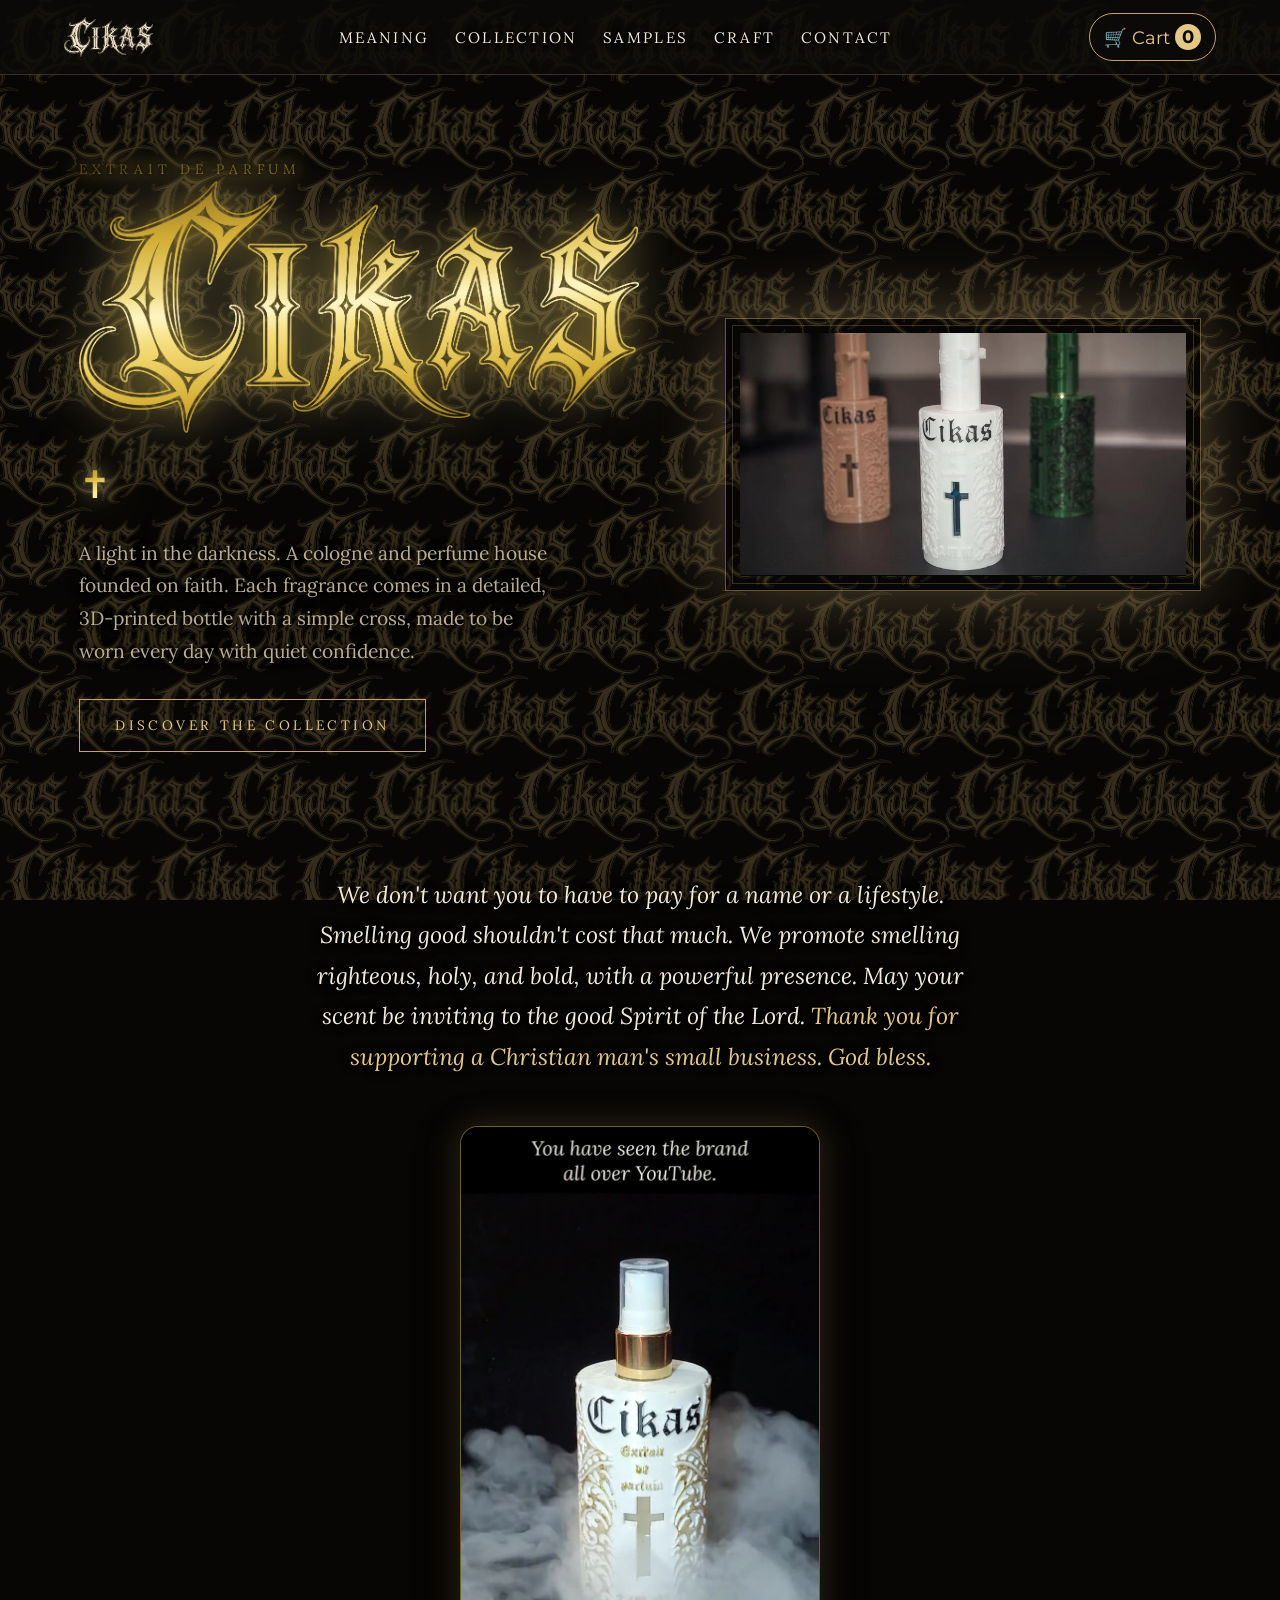
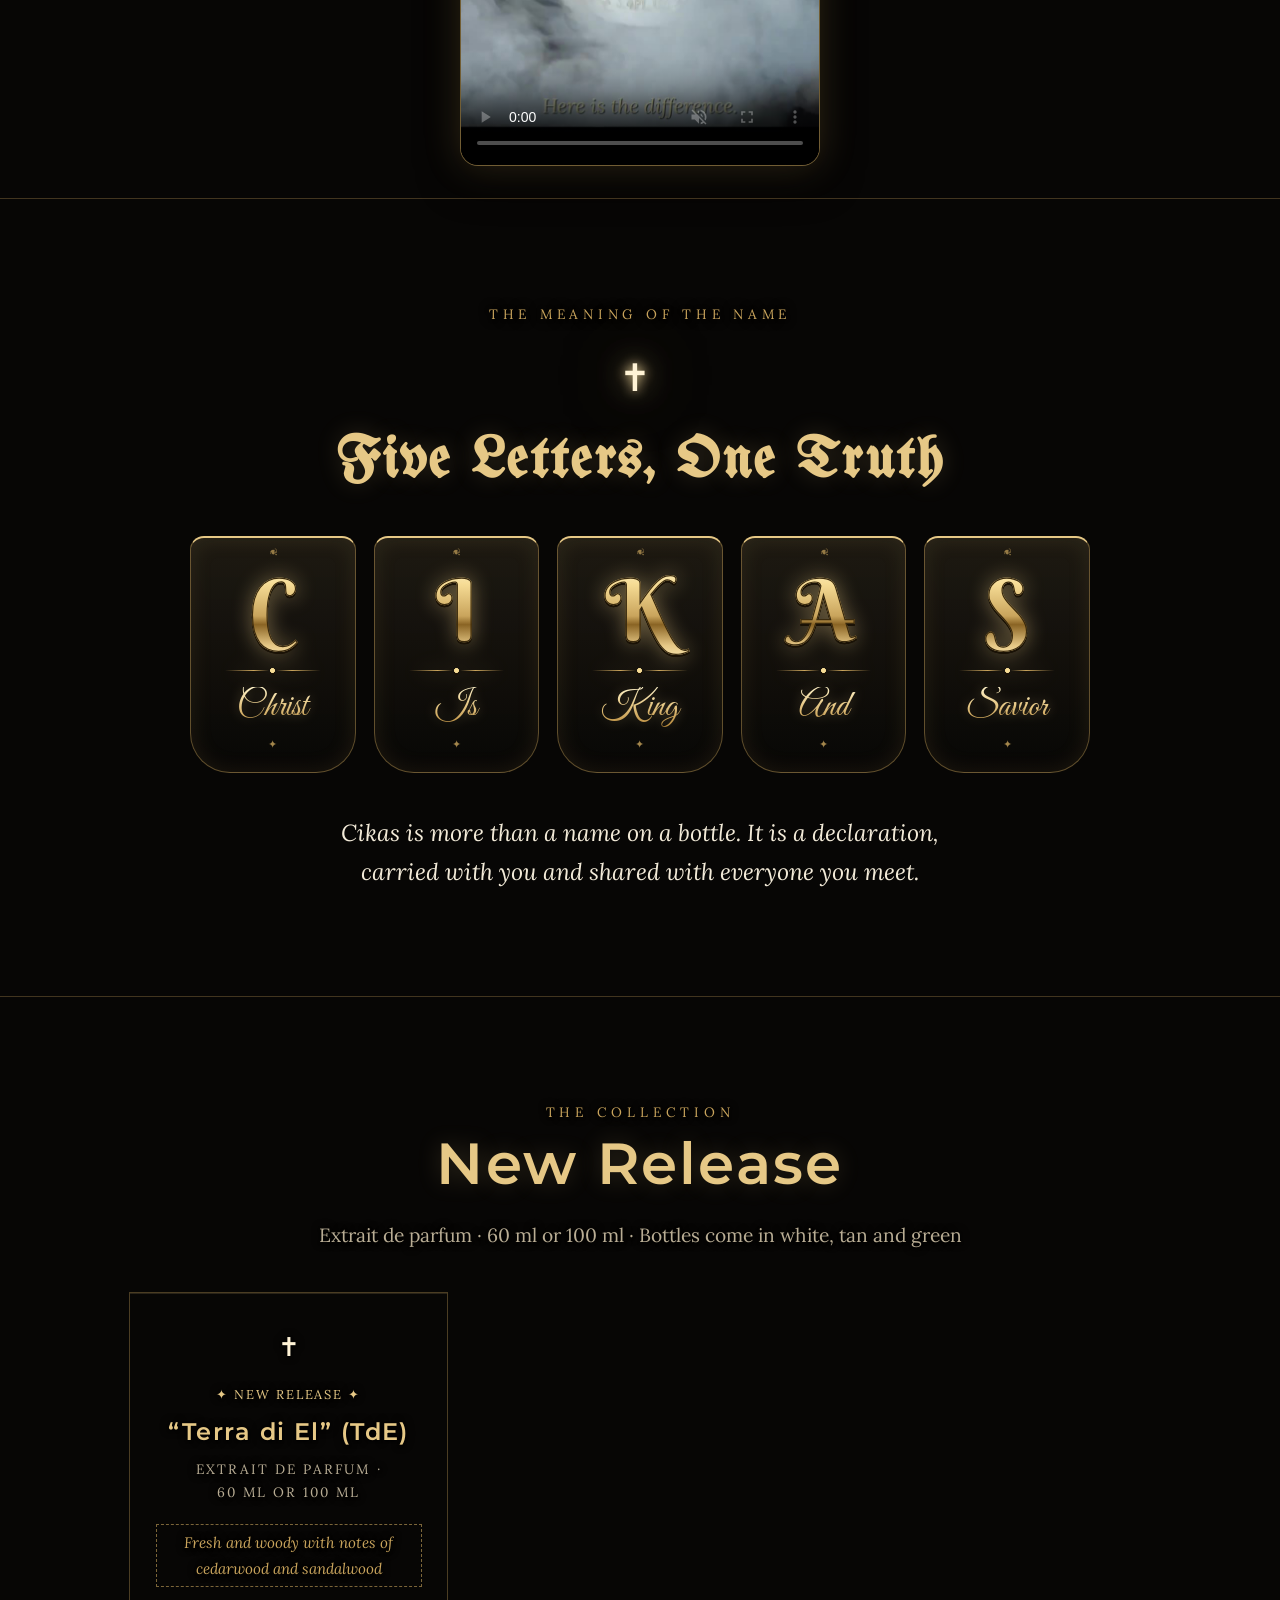
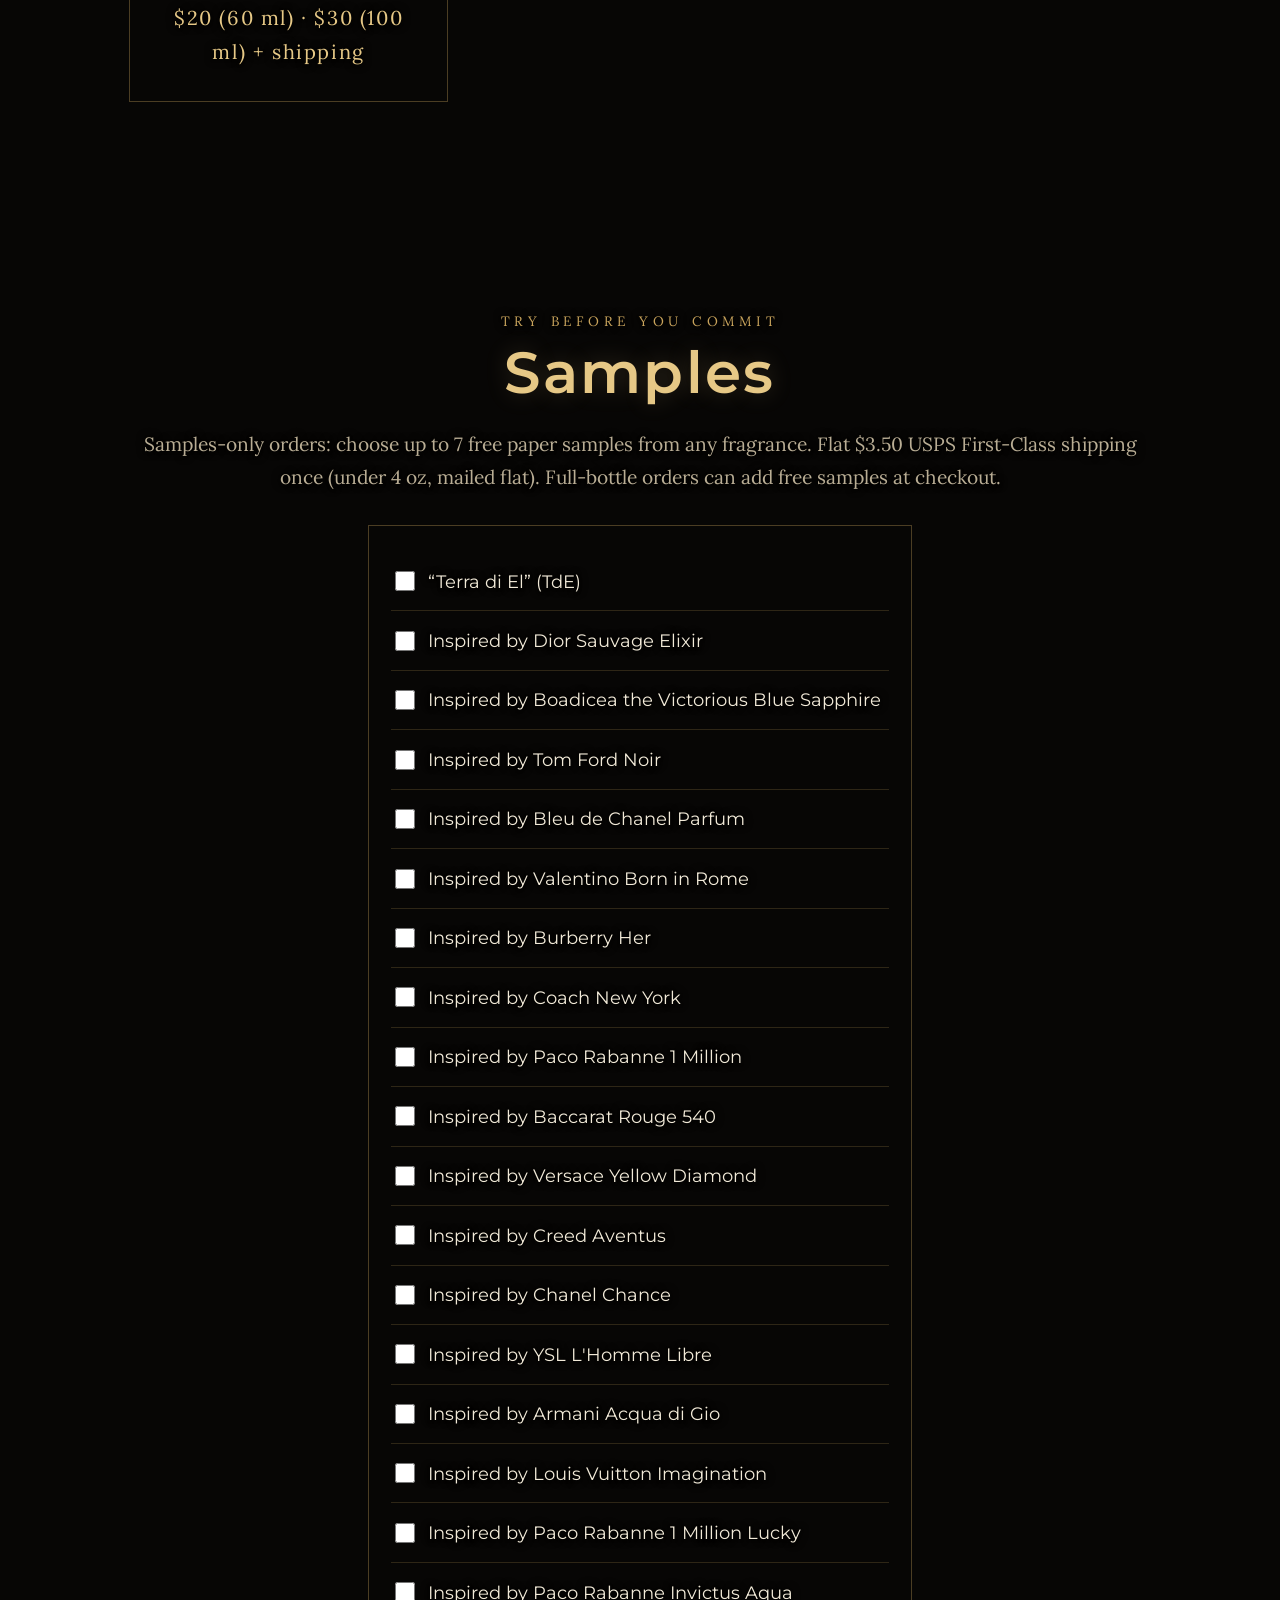
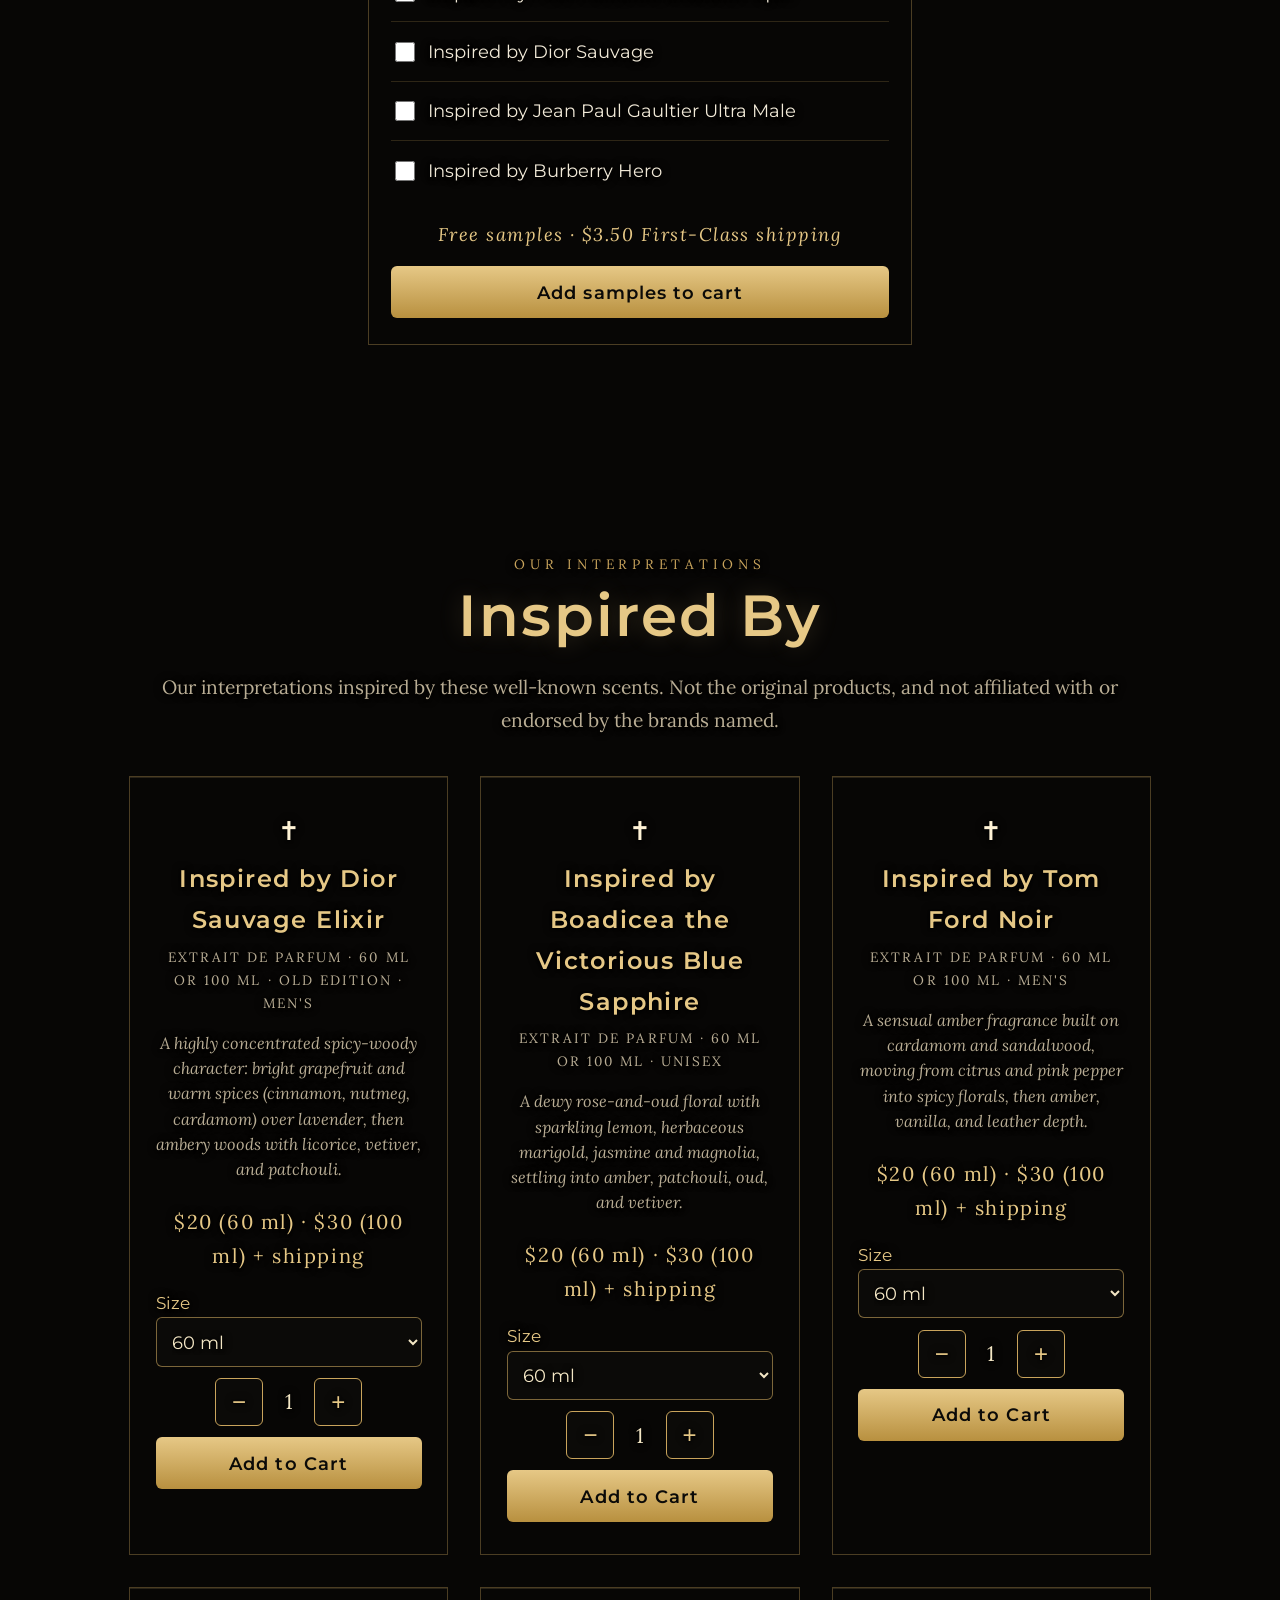
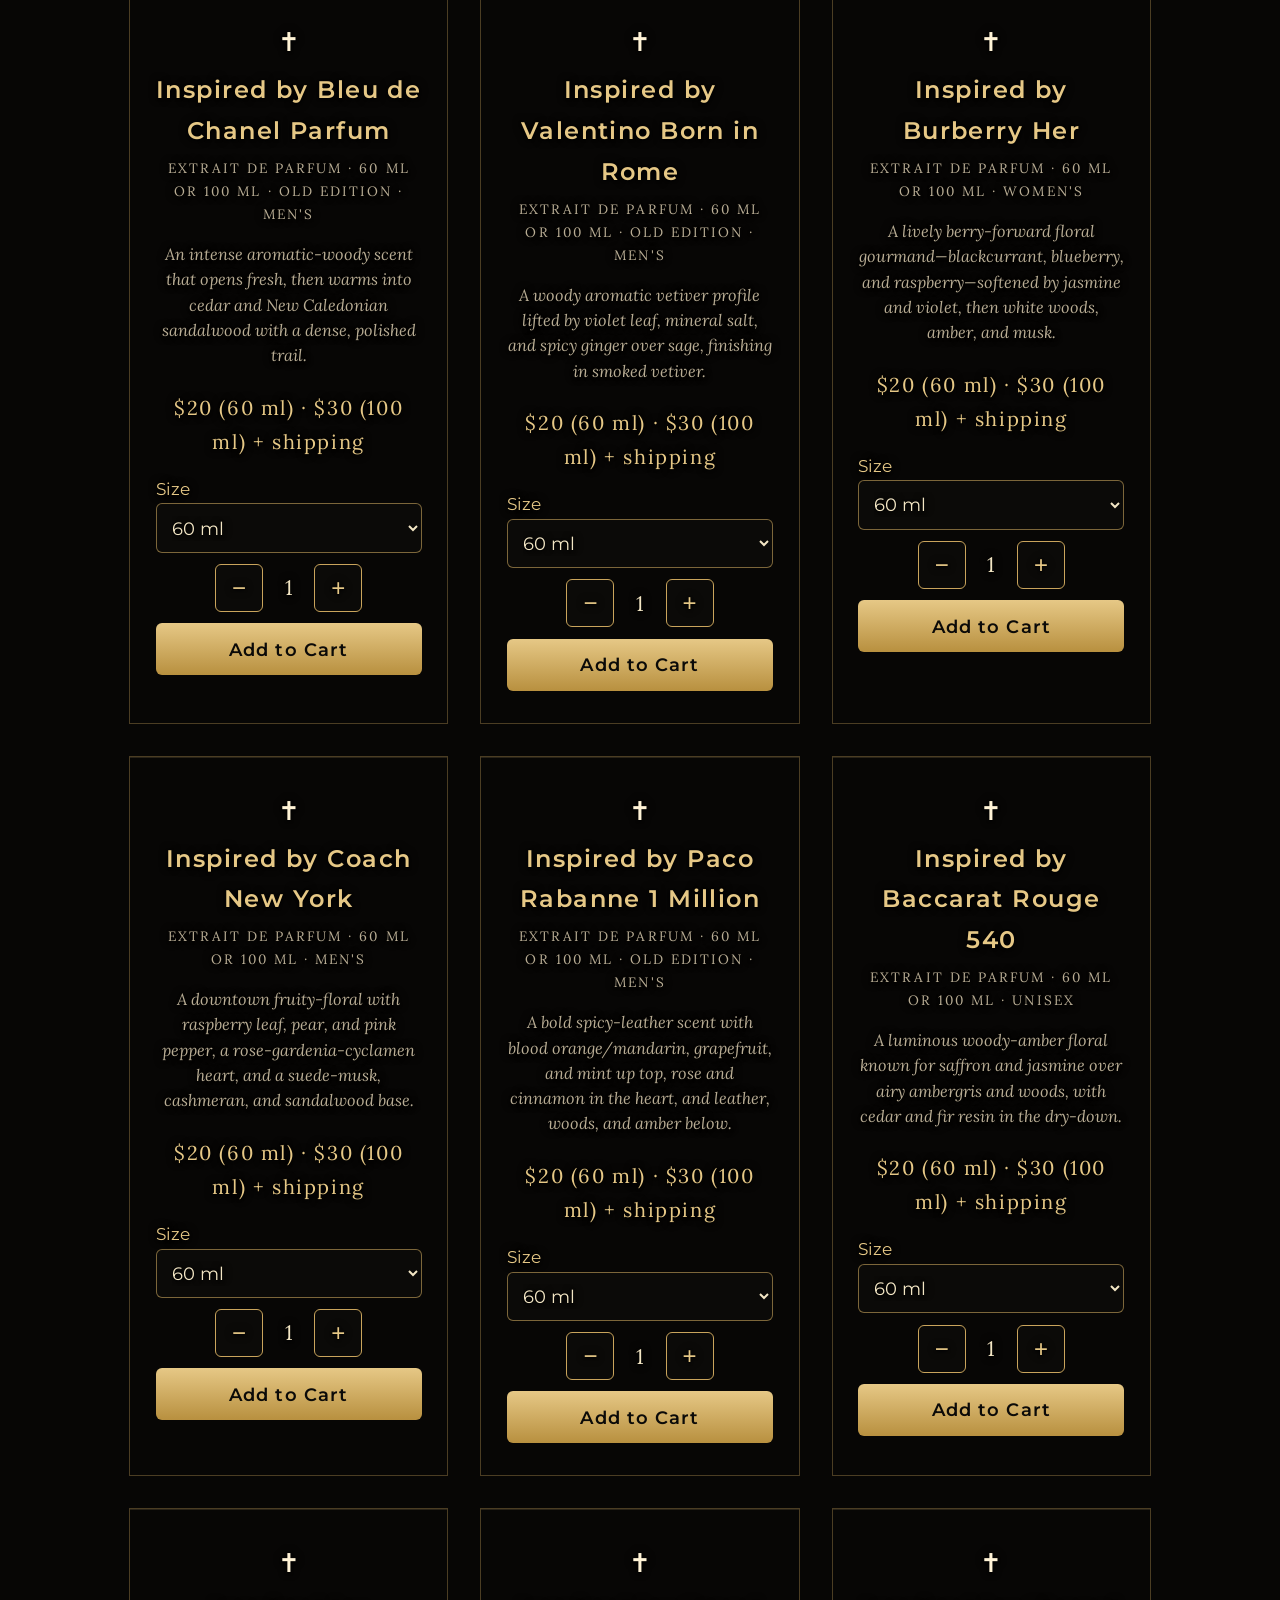
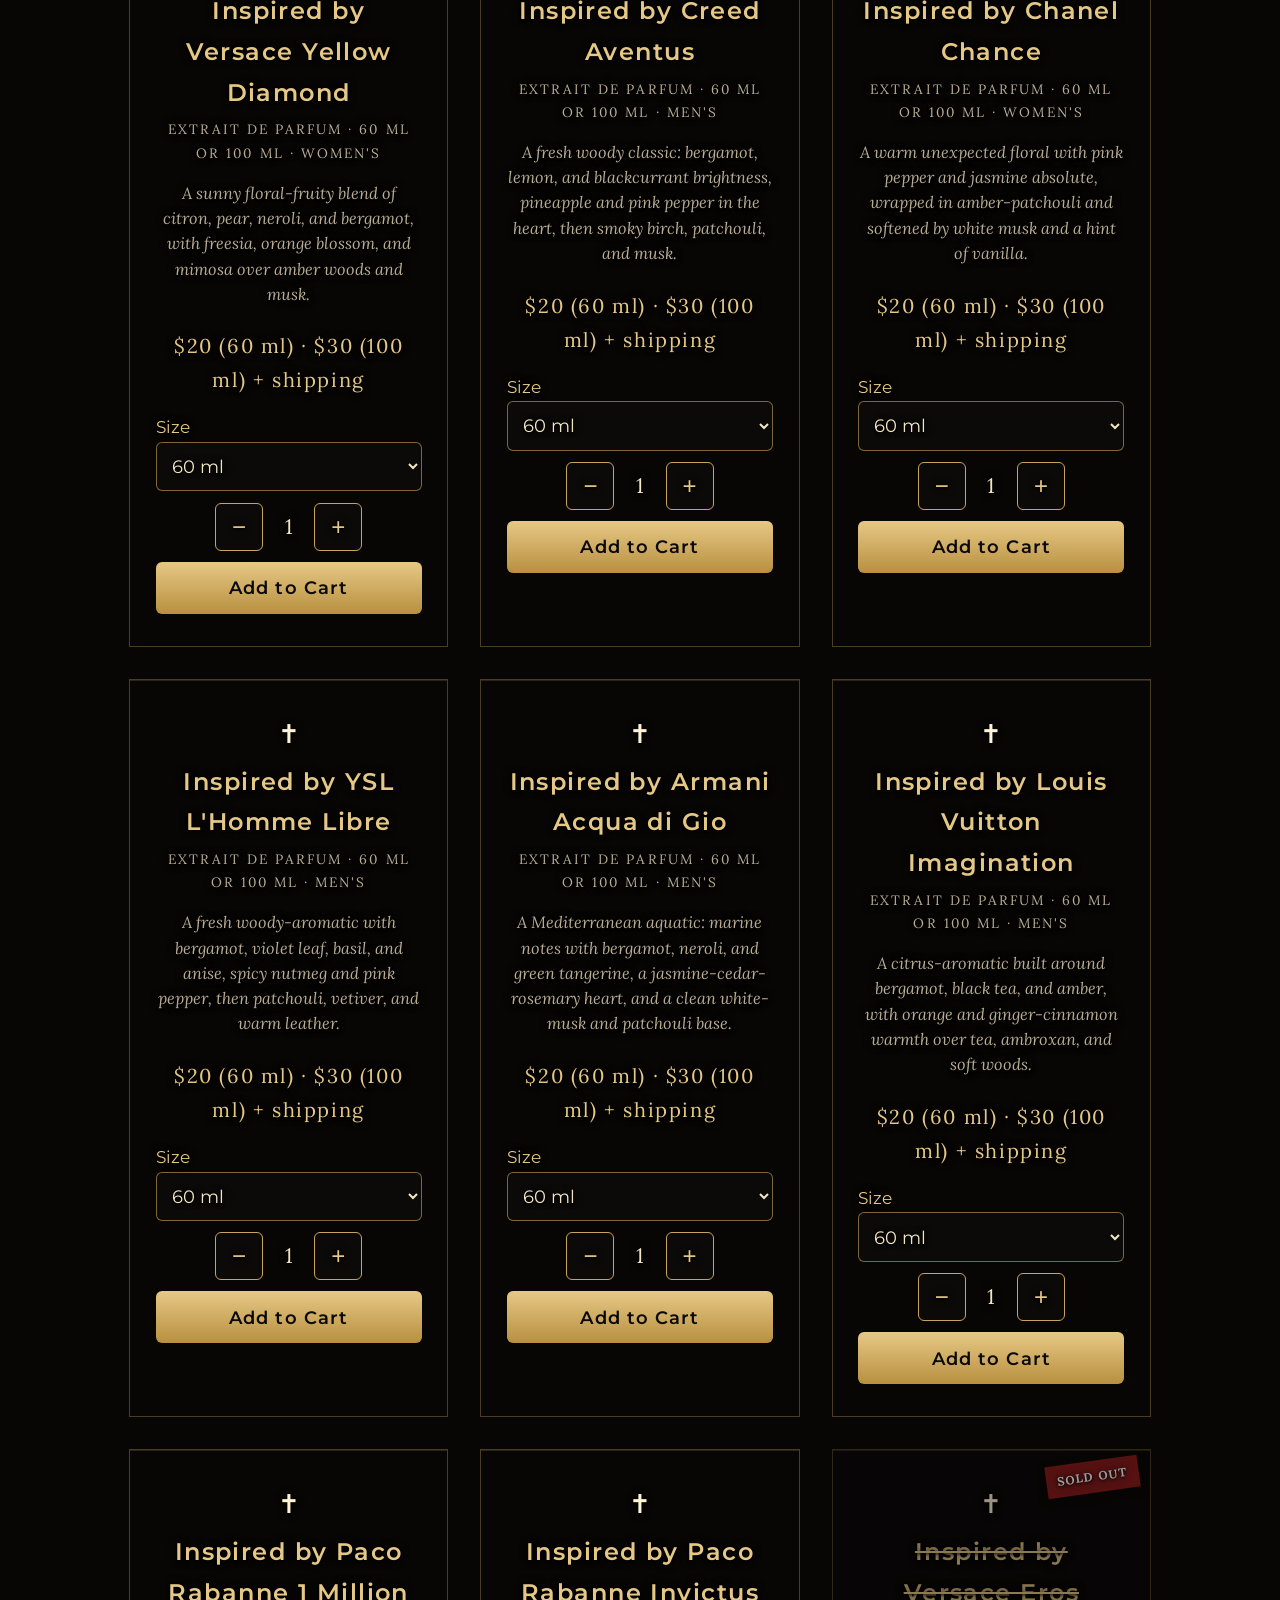
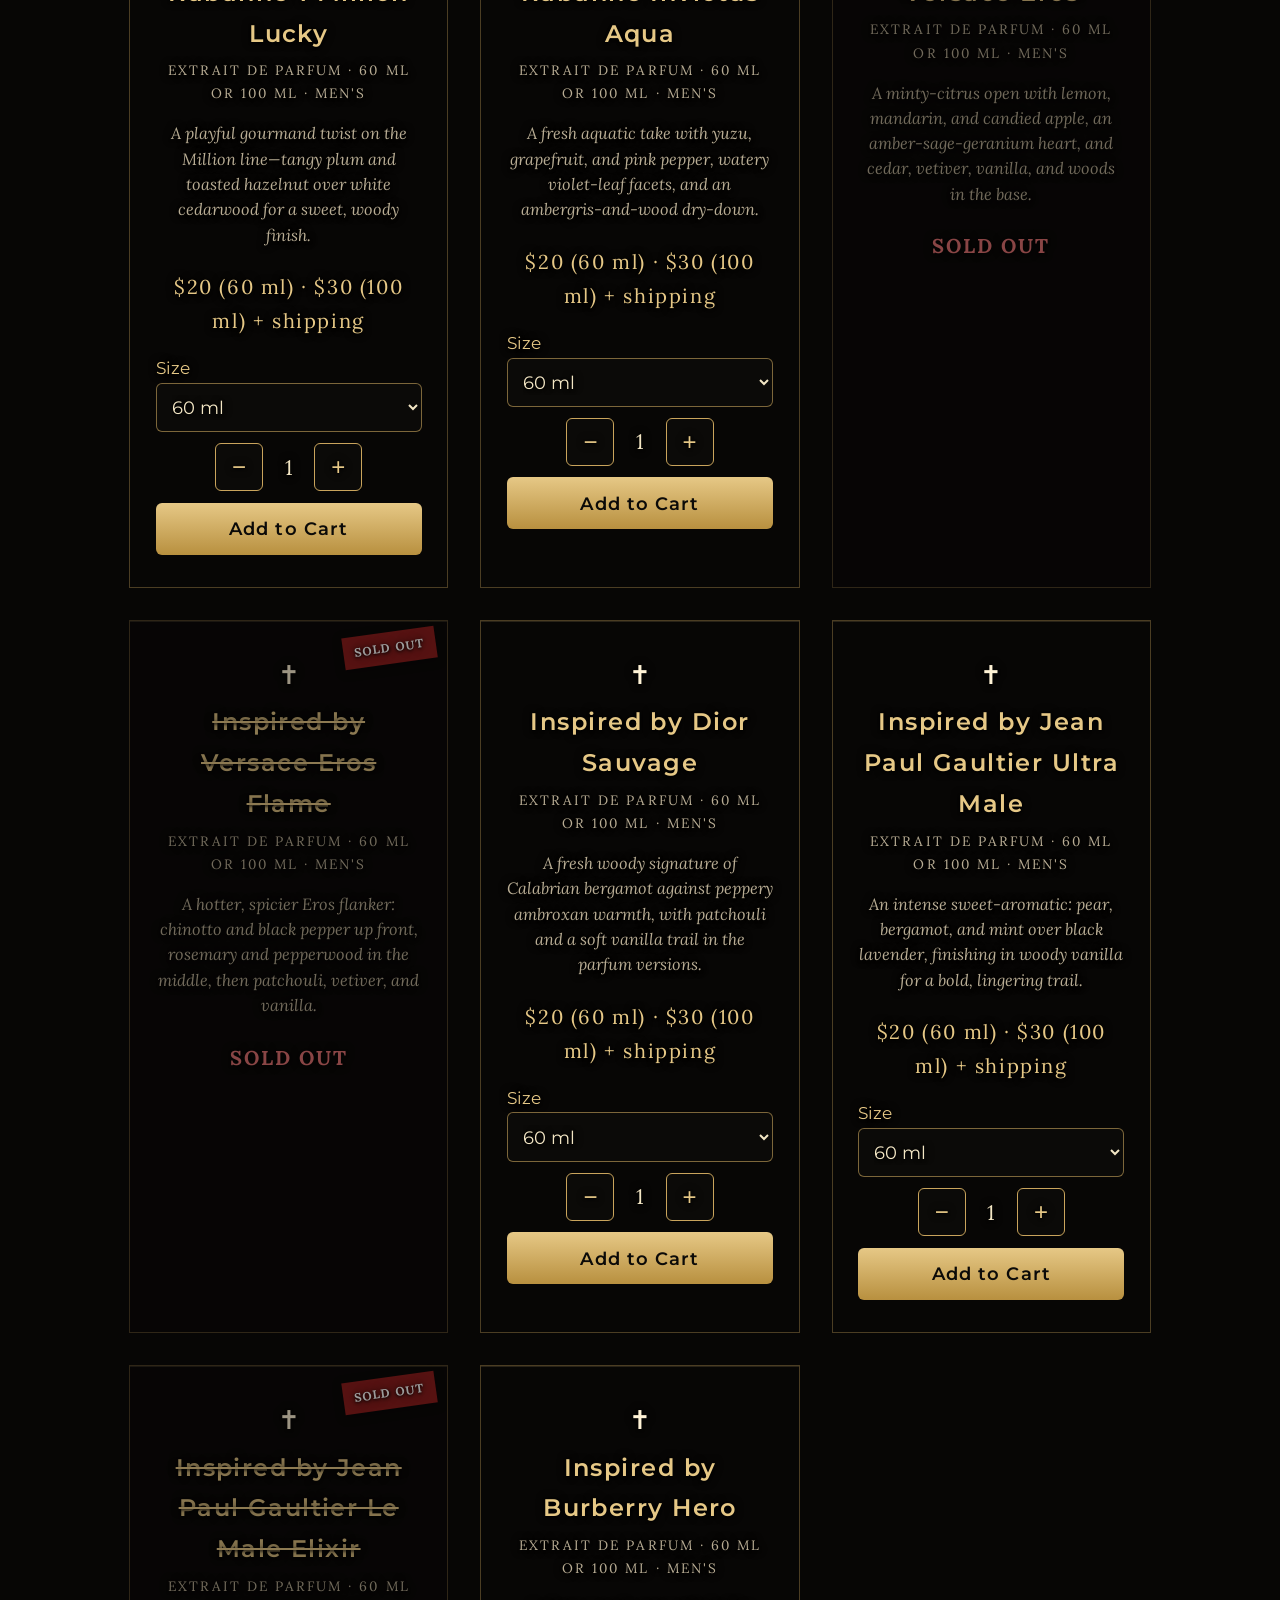
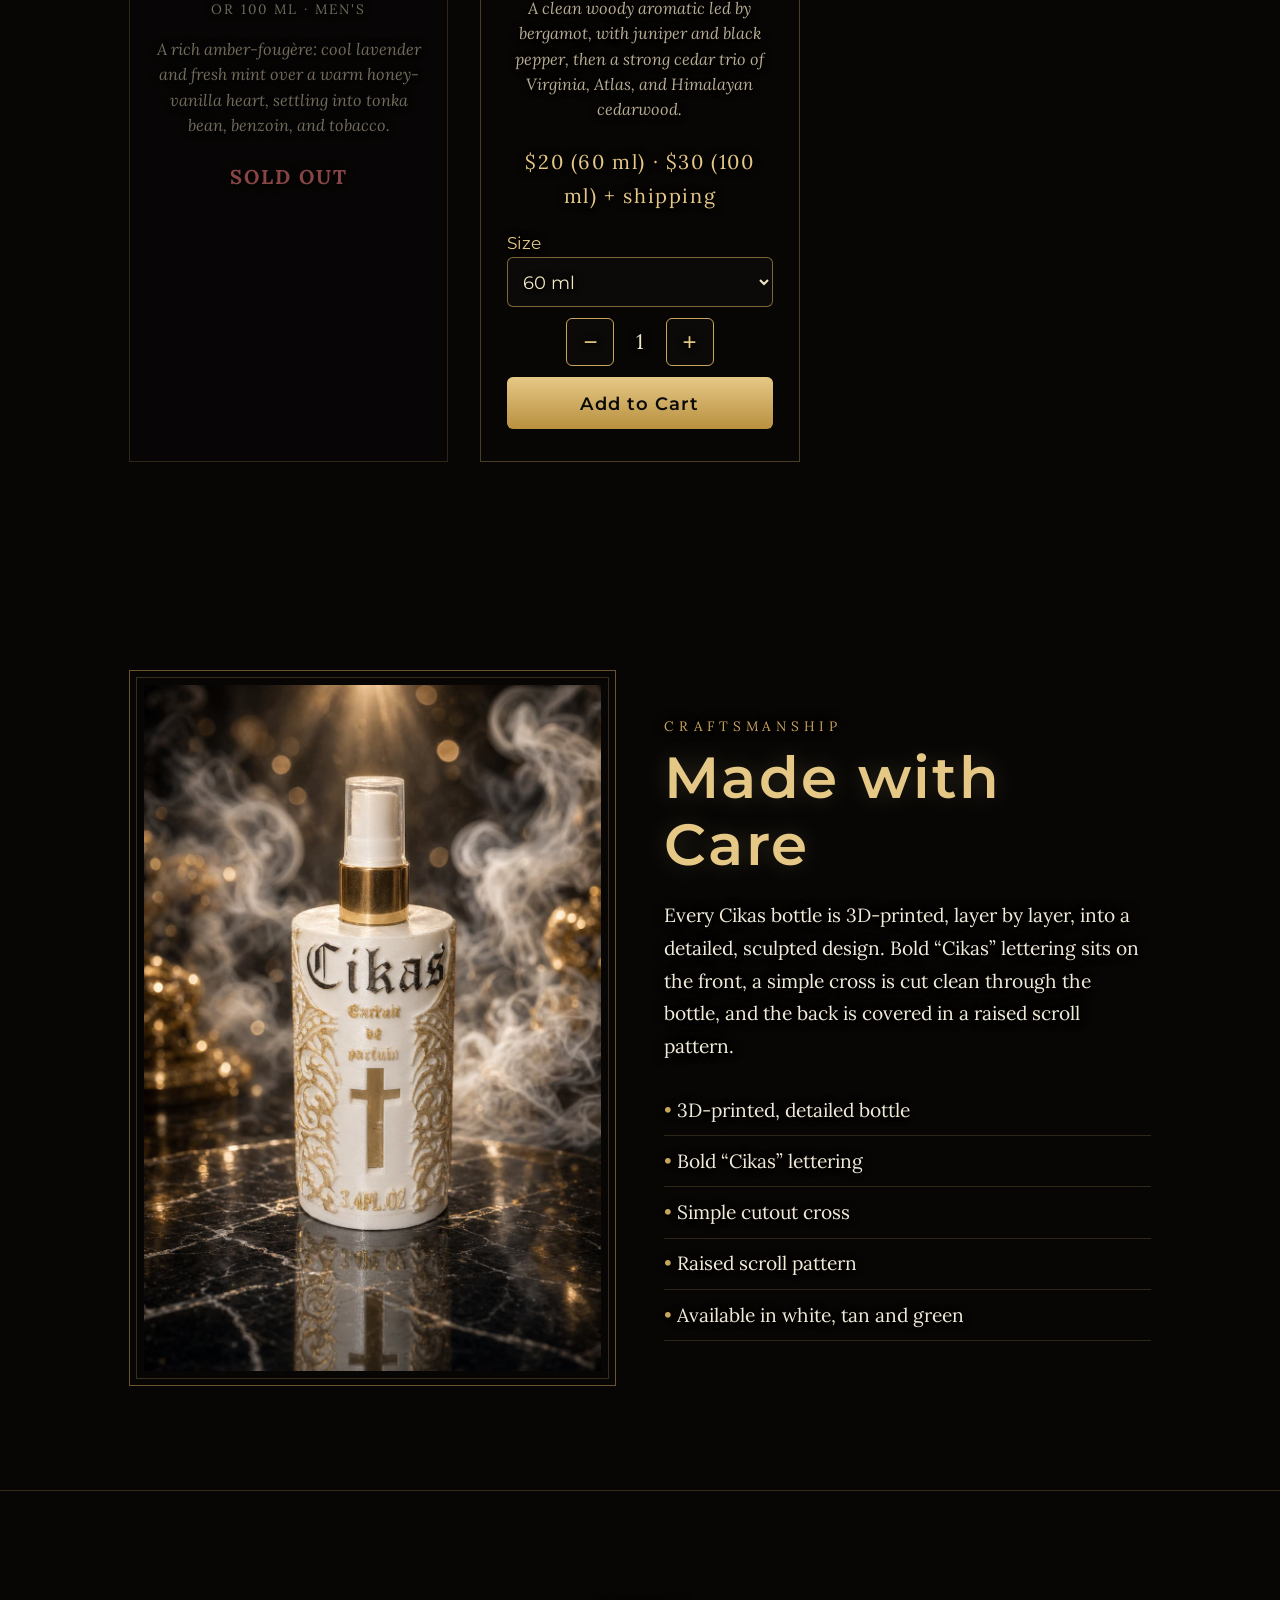
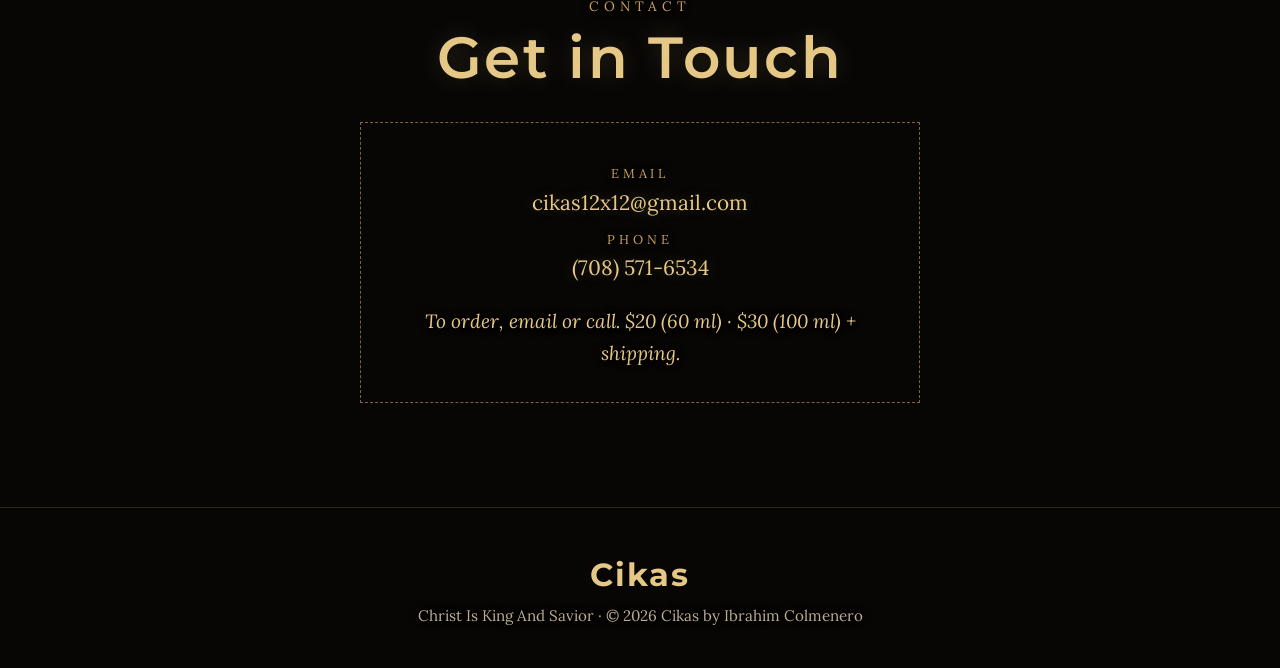
<file: index.html>
<!DOCTYPE html><html lang="en"><head><meta charset="utf-8"><meta name="viewport" content="width=device-width,initial-scale=1">
<title>Cikas — Christ Is King And Savior | Extrait de Parfum</title>
<meta name="description" content="Cikas: Christ Is King And Savior. Extrait de parfum in hand-finished, 3D-printed ornate bottles.">
<link rel="canonical" href="https://servantofthe7eyedlamb-eng.github.io/cikas/">
<meta name="robots" content="index,follow">
<meta property="og:type" content="website"><meta property="og:site_name" content="Cikas"><meta property="og:url" content="https://servantofthe7eyedlamb-eng.github.io/cikas/">
<meta property="og:title" content="Cikas — Christ Is King And Savior | Extrait de Parfum">
<meta property="og:description" content="Extrait de parfum in hand-finished, 3D-printed ornate bottles. $20 a bottle, shipped from the Chicago area.">
<meta property="og:image" content="https://servantofthe7eyedlamb-eng.github.io/cikas/images/cikas-share.jpg"><meta property="og:image:width" content="1200"><meta property="og:image:height" content="630"><meta property="og:image:alt" content="Cikas: Christ Is King And Savior, website heading with Cikas bottles">
<meta name="twitter:card" content="summary_large_image"><meta name="twitter:site" content="@yoleGulru">
<meta name="twitter:title" content="Cikas — Christ Is King And Savior"><meta name="twitter:description" content="Extrait de parfum in hand-finished, 3D-printed ornate bottles. $20 a bottle."><meta name="twitter:image" content="https://servantofthe7eyedlamb-eng.github.io/cikas/images/cikas-share.jpg">
<script type="application/ld+json">{"@context":"https://schema.org","@graph":[{"@type":"Organization","@id":"https://servantofthe7eyedlamb-eng.github.io/cikas/#org","name":"Cikas","alternateName":"Christ Is King And Savior","url":"https://servantofthe7eyedlamb-eng.github.io/cikas/","logo":"https://servantofthe7eyedlamb-eng.github.io/cikas/images/cikas-logo.png","email":"cikas12x12@gmail.com","sameAs":["https://x.com/yoleGulru"],"address":{"@type":"PostalAddress","addressRegion":"IL","addressCountry":"US"}},{"@type":"Product","name":"Cikas Extrait de Parfum","description":"Extrait de parfum in a hand-finished, 3D-printed ornate bottle.","brand":{"@id":"https://servantofthe7eyedlamb-eng.github.io/cikas/#org"},"image":"https://servantofthe7eyedlamb-eng.github.io/cikas/images/cikas-share.jpg","offers":{"@type":"Offer","price":"20.00","priceSpecification":{"@type":"UnitPriceSpecification","price":"20.00","priceCurrency":"USD","name":"60 ml"},"priceCurrency":"USD","availability":"https://schema.org/InStock","url":"https://servantofthe7eyedlamb-eng.github.io/cikas/#collection","seller":{"@id":"https://servantofthe7eyedlamb-eng.github.io/cikas/#org"}}}]}</script>
<link rel="preconnect" href="https://fonts.googleapis.com"><link rel="preconnect" href="https://fonts.gstatic.com" crossorigin>
<link href="https://fonts.googleapis.com/css2?family=Montserrat:wght@400;500;600;700&family=Lora:ital,wght@0,400;0,600;1,400&family=UnifrakturMaguntia&family=Great+Vibes&family=Playball&family=Berkshire+Swash&display=swap" rel="stylesheet">
<style>
:root{--black:#0c0b09;--ink:#16140f;--cream:#f2ead8;--gold:#c9a45c;--gold2:#e6c886;--muted:#b9ad94}
*{box-sizing:border-box;margin:0;padding:0}html{scroll-behavior:smooth}
body{background:var(--black);color:var(--cream);font-family:'Lora',Georgia,serif;font-size:1.2rem;line-height:1.7}
img{max-width:100%;display:block}a{color:var(--gold2)}
.bl{font-family:'Montserrat',sans-serif;font-weight:400}
nav{position:sticky;top:0;z-index:10;display:flex;justify-content:space-between;align-items:center;padding:.8rem 5vw;background:rgba(12,11,9,.92);border-bottom:1px solid rgba(201,164,92,.25)}
nav .logo{font-size:1.9rem;color:var(--gold2);text-decoration:none}
nav ul{display:flex;gap:1.6rem;list-style:none}nav ul a{color:var(--cream);text-decoration:none;font-size:.95rem;letter-spacing:.15em;text-transform:uppercase}nav ul a:hover{color:var(--gold2)}
.wrap{max-width:1150px;margin:0 auto;padding:0 5vw}
section{padding:6.5rem 0}
.eyebrow{letter-spacing:.35em;text-transform:uppercase;font-size:.85rem;color:var(--gold)}
h2{font-family:'Montserrat',sans-serif;font-weight:400;font-size:clamp(2.4rem,5vw,3.6rem);color:var(--gold2);line-height:1.15;margin:.4rem 0 1.4rem}
.orn{color:var(--gold);text-align:center;letter-spacing:.6em;margin:1.2rem 0;font-size:1.1rem}
.hero{min-height:min(92vh,760px);display:grid;grid-template-columns:1.1fr .9fr;gap:4rem;align-items:center;padding:4rem 5vw;max-width:1250px;margin:0 auto}
.hero h1{font-family:'Montserrat',sans-serif;font-weight:400;font-size:clamp(4.5rem,11vw,8.5rem);line-height:1;color:var(--cream);text-shadow:0 0 40px rgba(201,164,92,.25)}
.hero .meaning{font-size:clamp(1.3rem,2.4vw,1.8rem);font-style:italic;color:var(--gold2);margin:1rem 0 .4rem}
.hero p.sub{color:var(--muted);max-width:30rem}
.btn{display:inline-block;margin-top:2rem;padding:.85rem 2.2rem;border:1px solid var(--gold);color:var(--gold2);text-decoration:none;letter-spacing:.25em;text-transform:uppercase;font-size:.85rem;transition:.3s}.btn:hover{background:var(--gold);color:var(--black)}
.frame{position:relative;padding:14px;border:1px solid rgba(201,164,92,.5)}.frame:before{content:"";position:absolute;inset:6px;border:1px solid rgba(201,164,92,.25);pointer-events:none}
.frame img{width:100%;height:auto}.hero .frame{max-width:500px;width:100%;justify-self:center}#craft .frame{max-width:620px;width:100%;justify-self:center}#craft .split{grid-template-columns:1fr 1fr;gap:3rem}@media(max-width:860px){.hero .frame{max-width:420px;margin:0 auto}#craft .frame{max-width:560px;margin:0 auto}#craft .split{grid-template-columns:1fr;gap:2.5rem}}
.meaningSec{background:var(--cream);color:var(--ink);text-align:center}
.meaningSec h2{color:var(--ink)}.meaningSec .eyebrow{color:#8a6a2c}
.letters{display:grid;grid-template-columns:repeat(5,1fr);gap:1rem;max-width:900px;margin:2.5rem auto}
.letters div{border-top:1px solid #a88545;padding-top:1rem}
.letters .bl{font-size:clamp(3rem,7vw,4.8rem);line-height:1;color:#7a5a20;display:block}
.letters span.w{letter-spacing:.2em;text-transform:uppercase;font-size:.9rem}
.meaningSec blockquote{font-style:italic;font-size:1.45rem;max-width:42rem;margin:1rem auto 0}
.grid3{display:grid;grid-template-columns:repeat(3,1fr);gap:2rem;margin-top:2.5rem}
.card{border:1px solid rgba(201,164,92,.35);padding:2rem 1.6rem;text-align:center;background:linear-gradient(180deg,#151310,#0e0d0b)}
.sw{width:64px;height:64px;border-radius:50%;margin:0 auto 1.2rem;border:2px solid var(--gold)}
.card h3{font-family:'Montserrat',sans-serif;font-weight:400;font-size:2.1rem;color:var(--gold2)}
.card .spec{font-size:.85rem;letter-spacing:.15em;text-transform:uppercase;color:var(--muted);margin:.3rem 0 1rem}
.ph{display:inline-block;border:1px dashed rgba(201,164,92,.6);padding:.3rem .9rem;font-size:.95rem;color:var(--gold);font-style:italic;margin:.25rem 0}
.split{display:grid;grid-template-columns:.8fr 1.2fr;gap:4rem;align-items:center}
.split ul{list-style:none;margin-top:1.4rem}.split li{padding:.55rem 0;border-bottom:1px solid rgba(201,164,92,.2)}.split li:before{content:"• ";color:var(--gold)}
.contact{text-align:center;border-top:1px solid rgba(201,164,92,.25)}
.contact .box{max-width:560px;margin:2rem auto 0;border:1px dashed rgba(201,164,92,.6);padding:2rem}
footer{text-align:center;padding:2.5rem 5vw;color:var(--muted);font-size:.95rem;border-top:1px solid rgba(201,164,92,.2)}
footer .bl{font-size:2rem;color:var(--gold2)}
@media(max-width:860px){nav ul{display:none}.hero,.split{grid-template-columns:1fr;gap:2.5rem}.hero{text-align:center;min-height:auto;padding-top:3rem}.hero p.sub{margin:0 auto}.grid3{grid-template-columns:1fr}.letters{grid-template-columns:repeat(5,1fr);gap:.4rem}.letters span.w{font-size:.62rem;letter-spacing:.08em}section{padding:4.5rem 0}}

/* righteous: light breaking through darkness */
body{background:#070605 url('images/cikas-approved-logo-bg-denser.png?v=20261013d') repeat;background-size:145.5px 168px;background-attachment:fixed}
.hero{position:relative;isolation:isolate}

.hero .frame{box-shadow:0 0 60px rgba(230,200,134,.25),0 0 140px rgba(230,200,134,.12)}
.hero h1{text-shadow:0 0 30px rgba(255,236,190,.35),0 0 80px rgba(201,164,92,.25)}
.cross{display:inline-block;font-size:2.4rem;color:#fff3d6;text-shadow:0 0 12px #ffe7a8,0 0 30px rgba(230,200,134,.8),0 0 70px rgba(201,164,92,.6);animation:glow 4s ease-in-out infinite}
@keyframes glow{50%{text-shadow:0 0 18px #ffe7a8,0 0 45px rgba(230,200,134,.9),0 0 100px rgba(201,164,92,.7)}}
@media(prefers-reduced-motion:reduce){.cross{animation:none}}
.meaningSec{background:radial-gradient(ellipse at 50% 0%,rgba(230,200,134,.14),transparent 60%),#0a0907;color:var(--cream);border-top:1px solid rgba(201,164,92,.3);border-bottom:1px solid rgba(201,164,92,.3)}
.meaningSec h2{color:var(--gold2)}.meaningSec .eyebrow{color:var(--gold)}
.letters div{border-top-color:rgba(201,164,92,.5)}.letters .bl{color:var(--gold2);text-shadow:0 0 20px rgba(230,200,134,.35)}
#craft{background:linear-gradient(180deg,#0d0c0a,#070605)!important}
.card{background:linear-gradient(180deg,#12100c,#080706);box-shadow:inset 0 1px 0 rgba(230,200,134,.15)}
.card:hover{box-shadow:0 0 40px rgba(230,200,134,.12)}
section h2{text-shadow:0 0 24px rgba(230,200,134,.2)}
.card{position:relative}.newbadge{position:absolute;top:.7rem;right:.7rem;width:3rem;height:3rem;border-radius:50%;background:var(--gold);color:#0e0d0b;font-size:.68rem;font-weight:700;letter-spacing:.08em;text-transform:uppercase;display:flex;align-items:center;justify-content:center;box-shadow:0 2px 8px rgba(0,0,0,.5);transform:rotate(-12deg)}
.price{display:inline-block;margin-top:.6rem;color:var(--gold2);font-size:1.25rem;letter-spacing:.08em;text-shadow:0 0 14px rgba(230,200,134,.3)}
.cardcross{font-size:1.6rem;color:#fff3d6;text-shadow:0 0 10px #ffe7a8,0 0 26px rgba(201,164,92,.6);margin-bottom:.4rem}
.cl{margin:.5rem 0}.cl .lab{display:block;font-size:.8rem;letter-spacing:.3em;text-transform:uppercase;color:var(--gold)}.cl a{color:var(--gold2);text-decoration:none;font-size:1.3rem;overflow-wrap:anywhere;text-shadow:0 0 14px rgba(230,200,134,.25)}.cl a:hover{text-decoration:underline}.order{margin-top:1.2rem;color:var(--gold2);font-style:italic}
.bl,h1,h2,h3{letter-spacing:.06em}.hero h1{font-weight:700;letter-spacing:.08em}h2{font-weight:600}.card h3{font-weight:600;font-size:1.7rem}nav .logo{font-weight:700;letter-spacing:.12em}
.hero h1{font-weight:700;letter-spacing:.06em}h2{font-weight:600;letter-spacing:.04em}.card h3{font-weight:600;font-size:1.5rem}.bl{font-weight:700}.letters .bl{font-weight:600}.cross{animation:none}
.card.soldout{opacity:.6}.card.soldout h3{text-decoration:line-through}.soldbadge{position:absolute;top:.7rem;right:.7rem;padding:.35rem .7rem;background:#8b1a1a;color:#fff;font-size:.75rem;font-weight:700;letter-spacing:.1em;text-transform:uppercase;transform:rotate(-8deg);box-shadow:0 2px 8px rgba(0,0,0,.5)}.soldtxt{color:#e07070;font-weight:700;letter-spacing:.1em;text-transform:uppercase}
</style><style>/* let logo pattern show through */
.meaningSec{background:radial-gradient(ellipse at 50% 0%,rgba(230,200,134,.12),transparent 60%),rgba(10,9,7,.72)!important}
#craft{background:rgba(9,8,7,.72)!important}
.card{background:linear-gradient(180deg,rgba(18,16,12,.82),rgba(8,7,6,.82))!important}
.hero p,.meaningSec p,#craft p{text-shadow:0 0 12px #000,0 0 4px #000}
</style>
<style>/* make logo pattern visible */
.meaningSec{background:transparent!important}
#craft,section{background:transparent!important}
.card{background:rgba(8,7,6,.55)!important}
nav{background:rgba(12,11,9,.8)!important}
p,li,.card *{text-shadow:0 1px 3px #000,0 0 8px #000}
</style>
<style>@media(max-width:800px){.hero h1 .wordmark{margin:0 auto}}</style>
<style>.hero .eyebrow{font-family:'Lora',Georgia,serif!important}</style>
<style>
.sample-box{max-width:34rem;margin:2rem auto 0;border:1px solid rgba(201,164,92,.35);padding:1.6rem 1.4rem;background:rgba(8,7,6,.55);text-align:left}
.sample-list{list-style:none;margin:0;padding:0}
.sample-list li{border-bottom:1px solid rgba(201,164,92,.2)}
.sample-list li:last-child{border-bottom:0}
.sample-list label{display:flex;align-items:center;gap:.85rem;padding:.85rem .2rem;cursor:pointer;color:var(--cream);font-family:'Montserrat',sans-serif;font-size:1.15rem}
.sample-list input{width:1.25rem;height:1.25rem;accent-color:#c9a45c;flex-shrink:0}
.sample-price{display:block;text-align:center;margin-top:1.2rem;color:var(--gold2);font-size:1.15rem;letter-spacing:.08em;font-style:italic}
</style>
<style>
/* Hero shiny metallic gold */
.hero .eyebrow{
  color:transparent!important;
  background:linear-gradient(105deg,#8a6a1f 0%,#d4af37 28%,#fff1a8 50%,#d4af37 72%,#8a6a1f 100%);
  background-size:220% 100%;
  -webkit-background-clip:text;background-clip:text;
  -webkit-text-fill-color:transparent;
  filter:drop-shadow(0 0 8px rgba(212,175,55,.55)) drop-shadow(0 0 18px rgba(255,241,168,.25));
  animation:cikasGoldShimmer 4.5s ease-in-out infinite;
}
.hero .cross{
  color:transparent!important;
  background:linear-gradient(160deg,#8a6a1f 0%,#d4af37 30%,#fff1a8 48%,#f0d46a 58%,#d4af37 75%,#8a6a1f 100%);
  background-size:220% 100%;
  -webkit-background-clip:text;background-clip:text;
  -webkit-text-fill-color:transparent;
  text-shadow:none!important;
  filter:drop-shadow(0 0 10px rgba(255,241,168,.7)) drop-shadow(0 0 28px rgba(212,175,55,.55));
  animation:cikasGoldShimmer 4.5s ease-in-out infinite, cikasGoldGlow 4s ease-in-out infinite;
}
.hero .wordmark{
  filter:drop-shadow(0 0 18px rgba(212,175,55,.55)) drop-shadow(0 0 40px rgba(255,241,168,.35));
  animation:cikasGoldImgGlow 4s ease-in-out infinite;
}
@keyframes cikasGoldShimmer{
  0%,100%{background-position:0% 50%}
  50%{background-position:100% 50%}
}
@keyframes cikasGoldGlow{
  50%{filter:drop-shadow(0 0 14px rgba(255,241,168,.9)) drop-shadow(0 0 36px rgba(212,175,55,.7))}
}
@keyframes cikasGoldImgGlow{
  0%,100%{filter:drop-shadow(0 0 18px rgba(212,175,55,.55)) drop-shadow(0 0 40px rgba(255,241,168,.35))}
  50%{filter:drop-shadow(0 0 24px rgba(212,175,55,.75)) drop-shadow(0 0 52px rgba(255,241,168,.5))}
}
@media(prefers-reduced-motion:reduce){
  .hero .eyebrow,.hero .cross,.hero .wordmark{animation:none}
}
</style>
<style>
.card .desc{margin:.2rem 0 .8rem;color:var(--muted);font-size:1.02rem;line-height:1.55;font-family:'Lora',Georgia,serif;font-style:italic;text-align:center;max-width:22rem;margin-left:auto;margin-right:auto}
</style>
<style>
.sample-limit{text-align:center;margin:.8rem 0 0;color:#ffcf8a;font-family:'Montserrat',sans-serif;font-size:1.05rem;letter-spacing:.06em}
.sample-list label.is-disabled{opacity:.45;cursor:not-allowed}
.sample-box .cx-btn{font-family:'Montserrat',sans-serif;font-size:1.15rem;font-weight:600;letter-spacing:.06em;padding:.9rem 1rem;min-height:52px;background:linear-gradient(180deg,#e6c886,#b8903f);color:#0b0a08;border:0;border-radius:6px;cursor:pointer}
.cx-sample-ov{position:fixed;inset:0;background:rgba(0,0,0,.78);z-index:1100;display:flex;align-items:center;justify-content:center;padding:1rem}
.cx-sample-modal{width:min(100%,440px);max-height:min(90vh,640px);overflow:auto;background:#0e0d0b;border:1px solid rgba(201,164,92,.55);border-radius:12px;padding:1.3rem 1.2rem 1.2rem;box-shadow:0 0 40px rgba(212,175,55,.18);color:#f3e6c4;font-family:'Montserrat',sans-serif}
.cx-sample-modal h2{font-size:1.45rem;color:#e6c886;margin:0 0 .6rem;line-height:1.35}
.cx-sample-modal .cx-sample-note{color:#bfb39a;font-size:1rem;margin:0 0 .9rem;line-height:1.5}
.cx-sample-modal .sample-list{margin:0 0 .6rem}
.cx-sample-modal .sample-list label{font-size:1.05rem;padding:.55rem .1rem}
.cx-sample-modal .cx-col{display:flex;flex-direction:column;gap:.55rem;margin-top:.9rem}
.cx-sample-modal .cx-btn{font-family:'Montserrat',sans-serif;font-size:1.1rem;font-weight:600;letter-spacing:.06em;padding:.85rem 1rem;min-height:48px;background:linear-gradient(180deg,#e6c886,#b8903f);color:#0b0a08;border:0;border-radius:6px;cursor:pointer}
.cx-sample-modal .cx-btn.ghost{background:transparent;color:#e6c886;border:1px solid #c9a45c}
.cx-sample-warn{color:#ffcf8a;font-size:.98rem;margin:.4rem 0 .6rem}
</style>
<style>
/* Meaning section: cursive gold words, framed letter tiles */
.letters{gap:1.1rem}
.letters div{position:relative;border:1px solid rgba(201,164,92,.45);border-top:2px solid var(--gold2);border-radius:14px 14px 40px 40px;padding:1.2rem .3rem 1.1rem;background:linear-gradient(180deg,rgba(230,200,134,.10),rgba(10,9,7,.35));box-shadow:0 0 22px rgba(201,164,92,.12) inset}
.letters div::after{content:"\2726";display:block;color:var(--gold);font-size:.7rem;margin-top:.5rem;opacity:.8}
.letters span.w{display:block;font-family:'Great Vibes',cursive;text-transform:none;letter-spacing:0;font-size:clamp(1.5rem,3.2vw,2.2rem);line-height:1.15;margin-top:.45rem;color:transparent;background:linear-gradient(180deg,#fff3c9,#e6c886 45%,#b8893a);-webkit-background-clip:text;background-clip:text;text-shadow:none;filter:drop-shadow(0 0 6px rgba(230,200,134,.35))}
.letters .bl{font-family:'Playball',cursive!important;font-weight:400!important;letter-spacing:0!important;font-size:clamp(3.4rem,8vw,5.4rem);line-height:1.05;color:var(--gold2);-webkit-text-stroke:1px #e6c886;text-shadow:0 0 18px rgba(230,200,134,.4),0 2px 0 #7a5a20}
@media(max-width:860px){.letters .bl{font-size:2.9rem}.letters{gap:.35rem}.letters div{padding:.8rem .1rem .8rem;border-radius:10px 10px 26px 26px}.letters span.w{font-size:1.18rem;letter-spacing:0}}
</style>
<style>
/* Ornate CIKAS capitals */
.letters .bl{font-family:'Berkshire Swash',cursive!important;font-weight:400!important;position:relative;padding:.1em 0 .05em;color:transparent!important;background:linear-gradient(180deg,#fff8dc 0%,#f6dc95 22%,#c9a45c 48%,#8a6424 55%,#e6c886 72%,#fff1c1 88%,#b8893a 100%);-webkit-background-clip:text;background-clip:text;-webkit-text-stroke:1.2px #3a2a0e;text-shadow:none!important;filter:drop-shadow(0 2px 0 #1a1206) drop-shadow(0 0 10px rgba(230,200,134,.45))}
.letters .bl::after{content:"";display:block;width:62%;height:9px;margin:.12em auto 0;background:radial-gradient(circle,#f6dc95 0 2.2px,transparent 2.6px) center/9px 9px no-repeat,linear-gradient(90deg,transparent,#c9a45c 30%,transparent 46%,transparent 54%,#c9a45c 70%,transparent) center/100% 1px no-repeat}
.letters div::before{content:"\2766";position:absolute;top:.35rem;left:50%;transform:translateX(-50%) rotate(90deg);font-size:.65rem;color:var(--gold);opacity:.7}
@media(max-width:860px){.letters .bl{font-size:2.7rem;-webkit-text-stroke:.8px #3a2a0e}}
</style>
</head><body>
<nav><a class="logo bl" href="#top"><img src="images/cikas-wordmark-caps.png?v=1" alt="Cikas" style="height:40px;width:auto;display:block"></a><ul><li><a href="#meaning">Meaning</a></li><li><a href="#collection">Collection</a></li><li><a href="#samples">Samples</a></li><li><a href="#craft">Craft</a></li><li><a href="#contact">Contact</a></li></ul></nav>
<header class="hero" id="top"><div>
<p class="eyebrow">Extrait de Parfum</p><h1><img class="wordmark" src="images/cikas-wordmark-caps-gold.png?v=1" alt="Cikas" style="width:100%;max-width:560px;height:auto;display:block"></h1>
<div class="orn" style="text-align:inherit"><span class="cross" aria-hidden="true">✝</span></div>
<p class="sub">A light in the darkness. A cologne and perfume house founded on faith. Each fragrance comes in a detailed, 3D-printed bottle with a simple cross, made to be worn every day with quiet confidence.</p>
<a class="btn" href="#collection">Discover the Collection</a></div>
<div class="frame"><video src="videos/cikas-craft-video.mp4?v=2" poster="images/cikas-craft-poster.jpg?v=2" width="736" height="400" autoplay muted loop playsinline preload="auto" aria-label="Three Cikas bottles in tan, white and green on a table, the camera gliding past their carved scroll patterns to the front of the white bottle with its Cikas lettering and cutout cross" style="display:block;width:100%;height:auto;aspect-ratio:736/400;object-fit:contain;background:#070605"></video></div></header>
<section class="promise" aria-label="A message from CIKAS" style="padding:2.5rem 1.4rem 1rem;text-align:center"><p style="font-family:'Lora',Georgia,serif;font-style:italic;color:var(--cream);font-size:clamp(1.15rem,2.6vw,1.45rem);line-height:1.75;max-width:44rem;margin:0 auto;text-shadow:0 0 12px #000,0 0 4px #000">We don't want you to have to pay for a name or a lifestyle. Smelling good shouldn't cost that much. We promote smelling righteous, holy, and bold, with a powerful presence. May your scent be inviting to the good Spirit of the Lord. <span style="color:var(--gold2)">Thank you for supporting a Christian man's small business. God bless.</span></p></section>
<section class="spinvid" aria-label="CIKAS TikTok commercial" style="padding:2rem 1.2rem;text-align:center"><video src="videos/cikas-tiktok-commercial.mp4?v=1" poster="images/cikas-tiktok-commercial-poster.jpg?v=1" controls playsinline muted loop autoplay preload="metadata" aria-label="CIKAS commercial" style="display:block;margin:0 auto;width:100%;max-width:360px;max-height:80vh;height:auto;aspect-ratio:9/16;object-fit:contain;border-radius:18px;border:1px solid rgba(201,164,92,.55);box-shadow:0 0 0 1px rgba(230,200,134,.12) inset,0 0 36px rgba(201,164,92,.22),0 12px 40px rgba(0,0,0,.6);background:#070605"></video></section>
<section class="meaningSec" id="meaning"><div class="wrap">
<p class="eyebrow">The Meaning of the Name</p><div class="orn"><span class="cross" aria-hidden="true">✝</span></div><h2 style="font-family:'UnifrakturMaguntia',serif">Five Letters, One Truth</h2>
<div class="letters"><div><span class="bl">C</span><span class="w">Christ</span></div><div><span class="bl">I</span><span class="w">Is</span></div><div><span class="bl">K</span><span class="w">King</span></div><div><span class="bl">A</span><span class="w">And</span></div><div><span class="bl">S</span><span class="w">Savior</span></div></div>
<blockquote>Cikas is more than a name on a bottle. It is a declaration, carried with you and shared with everyone you meet.</blockquote></div></section>
<section id="collection"><div class="wrap" style="text-align:center">
<p class="eyebrow">The Collection</p><h2>New Release</h2><p style="color:var(--muted)">Extrait de parfum · 60 ml or 100 ml · Bottles come in white, tan and green</p>
<div class="grid3">
<div class="card" hidden style="display:none"><div class="cardcross" aria-hidden="true">✝</div><h3>#7</h3><p class="spec">Extrait de Parfum · <span style="white-space:nowrap">60 ml or 100 ml</span></p><span class="ph">Scent notes coming soon</span><br><span class="price">$20 (60 ml) · $30 (100 ml) + shipping</span></div>
<div class="card" hidden style="display:none"><div class="cardcross" aria-hidden="true">✝</div><h3>#1</h3><p class="spec">Extrait de Parfum · <span style="white-space:nowrap">60 ml or 100 ml</span></p><span class="ph">Scent notes coming soon</span><br><span class="price">$20 (60 ml) · $30 (100 ml) + shipping</span></div>
<div class="card" hidden style="display:none"><div class="cardcross" aria-hidden="true">✝</div><h3>Holy 3</h3><p class="spec">Extrait de Parfum · <span style="white-space:nowrap">60 ml or 100 ml</span></p><span class="ph">Scent notes coming soon</span><br><span class="price">$20 (60 ml) · $30 (100 ml) + shipping</span></div>
<div class="card" hidden style="display:none"><div class="cardcross" aria-hidden="true">✝</div><h3>Tres En Uno</h3><p class="spec">Extrait de Parfum · <span style="white-space:nowrap">60 ml or 100 ml</span></p><span class="ph">Scent notes coming soon</span><br><span class="price">$20 (60 ml) · $30 (100 ml) + shipping</span></div>
<div class="card" hidden style="display:none"><div class="cardcross" aria-hidden="true">✝</div><h3>Cieloazul</h3><p class="spec">Extrait de Parfum · <span style="white-space:nowrap">60 ml or 100 ml</span></p><span class="ph">Scent notes coming soon</span><br><span class="price">$20 (60 ml) · $30 (100 ml) + shipping</span></div>
<div class="card"><div class="cardcross" aria-hidden="true">✝</div><span class="price" style="display:inline-block;margin-bottom:.4rem;letter-spacing:.15em;font-size:.8rem">✦ NEW RELEASE ✦</span><h3>“Terra di El” (TdE)</h3><p class="spec">Extrait de Parfum · <span style="white-space:nowrap">60 ml or 100 ml</span></p><span class="ph">Fresh and woody with notes of cedarwood and sandalwood</span><br><span class="price">$20 (60 ml) · $30 (100 ml) + shipping</span></div>
</div></div></section>
<section id="samples"><div class="wrap" style="text-align:center">
<p class="eyebrow">Try Before You Commit</p><h2>Samples</h2>
<p style="color:var(--muted)">Samples-only orders: choose up to 7 free paper samples from any fragrance. Flat $3.50 USPS First-Class shipping once (under 4 oz, mailed flat). Full-bottle orders can add free samples at checkout.</p>
<div class="sample-box">
<ul class="sample-list">
<li hidden style="display:none"><label><input type="checkbox" name="sample" value="#7">#7</label></li>
<li hidden style="display:none"><label><input type="checkbox" name="sample" value="#1">#1</label></li>
<li hidden style="display:none"><label><input type="checkbox" name="sample" value="Holy 3">Holy 3</label></li>
<li hidden style="display:none"><label><input type="checkbox" name="sample" value="Tres En Uno">Tres En Uno</label></li>
<li hidden style="display:none"><label><input type="checkbox" name="sample" value="Cieloazul">Cieloazul</label></li>
<li><label><input type="checkbox" name="sample" value="“Terra di El” (TdE)">“Terra di El” (TdE)</label></li>
<li><label><input type="checkbox" name="sample" value="Inspired by Dior Sauvage Elixir">Inspired by Dior Sauvage Elixir</label></li>
<li><label><input type="checkbox" name="sample" value="Inspired by Boadicea the Victorious Blue Sapphire">Inspired by Boadicea the Victorious Blue Sapphire</label></li>
<li><label><input type="checkbox" name="sample" value="Inspired by Tom Ford Noir">Inspired by Tom Ford Noir</label></li>
<li><label><input type="checkbox" name="sample" value="Inspired by Bleu de Chanel Parfum">Inspired by Bleu de Chanel Parfum</label></li>
<li><label><input type="checkbox" name="sample" value="Inspired by Valentino Born in Rome">Inspired by Valentino Born in Rome</label></li>
<li><label><input type="checkbox" name="sample" value="Inspired by Burberry Her">Inspired by Burberry Her</label></li>
<li><label><input type="checkbox" name="sample" value="Inspired by Coach New York">Inspired by Coach New York</label></li>
<li><label><input type="checkbox" name="sample" value="Inspired by Paco Rabanne 1 Million">Inspired by Paco Rabanne 1 Million</label></li>
<li><label><input type="checkbox" name="sample" value="Inspired by Baccarat Rouge 540">Inspired by Baccarat Rouge 540</label></li>
<li><label><input type="checkbox" name="sample" value="Inspired by Versace Yellow Diamond">Inspired by Versace Yellow Diamond</label></li>
<li><label><input type="checkbox" name="sample" value="Inspired by Creed Aventus">Inspired by Creed Aventus</label></li>
<li><label><input type="checkbox" name="sample" value="Inspired by Chanel Chance">Inspired by Chanel Chance</label></li>
<li><label><input type="checkbox" name="sample" value="Inspired by YSL L'Homme Libre">Inspired by YSL L'Homme Libre</label></li>
<li><label><input type="checkbox" name="sample" value="Inspired by Armani Acqua di Gio">Inspired by Armani Acqua di Gio</label></li>
<li><label><input type="checkbox" name="sample" value="Inspired by Louis Vuitton Imagination">Inspired by Louis Vuitton Imagination</label></li>
<li><label><input type="checkbox" name="sample" value="Inspired by Paco Rabanne 1 Million Lucky">Inspired by Paco Rabanne 1 Million Lucky</label></li>
<li><label><input type="checkbox" name="sample" value="Inspired by Paco Rabanne Invictus Aqua">Inspired by Paco Rabanne Invictus Aqua</label></li>
<li><label><input type="checkbox" name="sample" value="Inspired by Dior Sauvage">Inspired by Dior Sauvage</label></li>
<li><label><input type="checkbox" name="sample" value="Inspired by Jean Paul Gaultier Ultra Male">Inspired by Jean Paul Gaultier Ultra Male</label></li>
<li><label><input type="checkbox" name="sample" value="Inspired by Burberry Hero">Inspired by Burberry Hero</label></li>
</ul>
<p class="sample-limit" id="sample-limit" hidden>7 max</p>
<span class="sample-price">Free samples · $3.50 First-Class shipping</span>
<button type="button" class="cx-btn" id="add-samples-btn" style="display:block;width:100%;margin-top:1rem">Add samples to cart</button>
</div>
</div></section>
<section id="inspired"><div class="wrap" style="text-align:center">
<p class="eyebrow">Our Interpretations</p><h2>Inspired By</h2><p style="color:var(--muted)">Our interpretations inspired by these well-known scents. Not the original products, and not affiliated with or endorsed by the brands named.</p>
<div class="grid3">
<div class="card"><div class="cardcross" aria-hidden="true">✝</div><h3>Inspired by Dior Sauvage Elixir</h3><p class="spec">Extrait de Parfum · 60 ml or 100 ml · Old edition · Men's</p><p class="desc">A highly concentrated spicy-woody character: bright grapefruit and warm spices (cinnamon, nutmeg, cardamom) over lavender, then ambery woods with licorice, vetiver, and patchouli.</p><span class="price">$20 (60 ml) · $30 (100 ml) + shipping</span></div>
<div class="card"><div class="cardcross" aria-hidden="true">✝</div><h3>Inspired by Boadicea the Victorious Blue Sapphire</h3><p class="spec">Extrait de Parfum · 60 ml or 100 ml · Unisex</p><p class="desc">A dewy rose-and-oud floral with sparkling lemon, herbaceous marigold, jasmine and magnolia, settling into amber, patchouli, oud, and vetiver.</p><span class="price">$20 (60 ml) · $30 (100 ml) + shipping</span></div>
<div class="card"><div class="cardcross" aria-hidden="true">✝</div><h3>Inspired by Tom Ford Noir</h3><p class="spec">Extrait de Parfum · 60 ml or 100 ml · Men's</p><p class="desc">A sensual amber fragrance built on cardamom and sandalwood, moving from citrus and pink pepper into spicy florals, then amber, vanilla, and leather depth.</p><span class="price">$20 (60 ml) · $30 (100 ml) + shipping</span></div>
<div class="card"><div class="cardcross" aria-hidden="true">✝</div><h3>Inspired by Bleu de Chanel Parfum</h3><p class="spec">Extrait de Parfum · 60 ml or 100 ml · Old edition · Men's</p><p class="desc">An intense aromatic-woody scent that opens fresh, then warms into cedar and New Caledonian sandalwood with a dense, polished trail.</p><span class="price">$20 (60 ml) · $30 (100 ml) + shipping</span></div>
<div class="card"><div class="cardcross" aria-hidden="true">✝</div><h3>Inspired by Valentino Born in Rome</h3><p class="spec">Extrait de Parfum · 60 ml or 100 ml · Old edition · Men's</p><p class="desc">A woody aromatic vetiver profile lifted by violet leaf, mineral salt, and spicy ginger over sage, finishing in smoked vetiver.</p><span class="price">$20 (60 ml) · $30 (100 ml) + shipping</span></div>
<div class="card"><div class="cardcross" aria-hidden="true">✝</div><h3>Inspired by Burberry Her</h3><p class="spec">Extrait de Parfum · 60 ml or 100 ml · Women's</p><p class="desc">A lively berry-forward floral gourmand—blackcurrant, blueberry, and raspberry—softened by jasmine and violet, then white woods, amber, and musk.</p><span class="price">$20 (60 ml) · $30 (100 ml) + shipping</span></div>
<div class="card"><div class="cardcross" aria-hidden="true">✝</div><h3>Inspired by Coach New York</h3><p class="spec">Extrait de Parfum · 60 ml or 100 ml · Men's</p><p class="desc">A downtown fruity-floral with raspberry leaf, pear, and pink pepper, a rose-gardenia-cyclamen heart, and a suede-musk, cashmeran, and sandalwood base.</p><span class="price">$20 (60 ml) · $30 (100 ml) + shipping</span></div>
<div class="card"><div class="cardcross" aria-hidden="true">✝</div><h3>Inspired by Paco Rabanne 1 Million</h3><p class="spec">Extrait de Parfum · 60 ml or 100 ml · Old edition · Men's</p><p class="desc">A bold spicy-leather scent with blood orange/mandarin, grapefruit, and mint up top, rose and cinnamon in the heart, and leather, woods, and amber below.</p><span class="price">$20 (60 ml) · $30 (100 ml) + shipping</span></div>
<div class="card"><div class="cardcross" aria-hidden="true">✝</div><h3>Inspired by Baccarat Rouge 540</h3><p class="spec">Extrait de Parfum · 60 ml or 100 ml · Unisex</p><p class="desc">A luminous woody-amber floral known for saffron and jasmine over airy ambergris and woods, with cedar and fir resin in the dry-down.</p><span class="price">$20 (60 ml) · $30 (100 ml) + shipping</span></div>
<div class="card"><div class="cardcross" aria-hidden="true">✝</div><h3>Inspired by Versace Yellow Diamond</h3><p class="spec">Extrait de Parfum · 60 ml or 100 ml · Women's</p><p class="desc">A sunny floral-fruity blend of citron, pear, neroli, and bergamot, with freesia, orange blossom, and mimosa over amber woods and musk.</p><span class="price">$20 (60 ml) · $30 (100 ml) + shipping</span></div>
<div class="card"><div class="cardcross" aria-hidden="true">✝</div><h3>Inspired by Creed Aventus</h3><p class="spec">Extrait de Parfum · 60 ml or 100 ml · Men's</p><p class="desc">A fresh woody classic: bergamot, lemon, and blackcurrant brightness, pineapple and pink pepper in the heart, then smoky birch, patchouli, and musk.</p><span class="price">$20 (60 ml) · $30 (100 ml) + shipping</span></div>
<div class="card"><div class="cardcross" aria-hidden="true">✝</div><h3>Inspired by Chanel Chance</h3><p class="spec">Extrait de Parfum · 60 ml or 100 ml · Women's</p><p class="desc">A warm unexpected floral with pink pepper and jasmine absolute, wrapped in amber-patchouli and softened by white musk and a hint of vanilla.</p><span class="price">$20 (60 ml) · $30 (100 ml) + shipping</span></div>
<div class="card"><div class="cardcross" aria-hidden="true">✝</div><h3>Inspired by YSL L'Homme Libre</h3><p class="spec">Extrait de Parfum · 60 ml or 100 ml · Men's</p><p class="desc">A fresh woody-aromatic with bergamot, violet leaf, basil, and anise, spicy nutmeg and pink pepper, then patchouli, vetiver, and warm leather.</p><span class="price">$20 (60 ml) · $30 (100 ml) + shipping</span></div>
<div class="card"><div class="cardcross" aria-hidden="true">✝</div><h3>Inspired by Armani Acqua di Gio</h3><p class="spec">Extrait de Parfum · 60 ml or 100 ml · Men's</p><p class="desc">A Mediterranean aquatic: marine notes with bergamot, neroli, and green tangerine, a jasmine-cedar-rosemary heart, and a clean white-musk and patchouli base.</p><span class="price">$20 (60 ml) · $30 (100 ml) + shipping</span></div>
<div class="card"><div class="cardcross" aria-hidden="true">✝</div><h3>Inspired by Louis Vuitton Imagination</h3><p class="spec">Extrait de Parfum · 60 ml or 100 ml · Men's</p><p class="desc">A citrus-aromatic built around bergamot, black tea, and amber, with orange and ginger-cinnamon warmth over tea, ambroxan, and soft woods.</p><span class="price">$20 (60 ml) · $30 (100 ml) + shipping</span></div>
<div class="card"><div class="cardcross" aria-hidden="true">✝</div><span class="newbadge" data-until="2026-10-29">New</span><h3>Inspired by Paco Rabanne 1 Million Lucky</h3><p class="spec">Extrait de Parfum · 60 ml or 100 ml · Men's</p><p class="desc">A playful gourmand twist on the Million line—tangy plum and toasted hazelnut over white cedarwood for a sweet, woody finish.</p><span class="price">$20 (60 ml) · $30 (100 ml) + shipping</span></div>
<div class="card"><div class="cardcross" aria-hidden="true">✝</div><span class="newbadge" data-until="2026-10-29">New</span><h3>Inspired by Paco Rabanne Invictus Aqua</h3><p class="spec">Extrait de Parfum · 60 ml or 100 ml · Men's</p><p class="desc">A fresh aquatic take with yuzu, grapefruit, and pink pepper, watery violet-leaf facets, and an ambergris-and-wood dry-down.</p><span class="price">$20 (60 ml) · $30 (100 ml) + shipping</span></div>
<div class="card soldout"><div class="cardcross" aria-hidden="true">✝</div><span class="soldbadge">Sold Out</span><h3>Inspired by Versace Eros</h3><p class="spec">Extrait de Parfum · 60 ml or 100 ml · Men's</p><p class="desc">A minty-citrus open with lemon, mandarin, and candied apple, an amber-sage-geranium heart, and cedar, vetiver, vanilla, and woods in the base.</p><span class="price soldtxt">Sold out</span></div>
<div class="card soldout"><div class="cardcross" aria-hidden="true">✝</div><span class="soldbadge">Sold Out</span><h3>Inspired by Versace Eros Flame</h3><p class="spec">Extrait de Parfum · 60 ml or 100 ml · Men's</p><p class="desc">A hotter, spicier Eros flanker: chinotto and black pepper up front, rosemary and pepperwood in the middle, then patchouli, vetiver, and vanilla.</p><span class="price soldtxt">Sold out</span></div>
<div class="card"><div class="cardcross" aria-hidden="true">✝</div><span class="newbadge" data-until="2026-10-29">New</span><h3>Inspired by Dior Sauvage</h3><p class="spec">Extrait de Parfum · 60 ml or 100 ml · Men's</p><p class="desc">A fresh woody signature of Calabrian bergamot against peppery ambroxan warmth, with patchouli and a soft vanilla trail in the parfum versions.</p><span class="price">$20 (60 ml) · $30 (100 ml) + shipping</span></div>
<div class="card"><div class="cardcross" aria-hidden="true">✝</div><span class="newbadge" data-until="2026-10-29">New</span><h3>Inspired by Jean Paul Gaultier Ultra Male</h3><p class="spec">Extrait de Parfum · 60 ml or 100 ml · Men's</p><p class="desc">An intense sweet-aromatic: pear, bergamot, and mint over black lavender, finishing in woody vanilla for a bold, lingering trail.</p><span class="price">$20 (60 ml) · $30 (100 ml) + shipping</span></div>
<div class="card soldout"><div class="cardcross" aria-hidden="true">✝</div><span class="soldbadge">Sold Out</span><h3>Inspired by Jean Paul Gaultier Le Male Elixir</h3><p class="spec">Extrait de Parfum · 60 ml or 100 ml · Men's</p><p class="desc">A rich amber-fougère: cool lavender and fresh mint over a warm honey-vanilla heart, settling into tonka bean, benzoin, and tobacco.</p><span class="price soldtxt">Sold out</span></div>
<div class="card"><div class="cardcross" aria-hidden="true">✝</div><h3>Inspired by Burberry Hero</h3><p class="spec">Extrait de Parfum · 60 ml or 100 ml · Men's</p><p class="desc">A clean woody aromatic led by bergamot, with juniper and black pepper, then a strong cedar trio of Virginia, Atlas, and Himalayan cedarwood.</p><span class="price">$20 (60 ml) · $30 (100 ml) + shipping</span></div>
</div></div></section>
<section id="craft" style="background:var(--ink)"><div class="wrap split">
<div class="frame"><img src="images/cikas-white-bottle-craft.jpg?v=1" width="960" height="1440" loading="lazy" decoding="async" alt="White CIKAS extrait de parfum bottle, 60–100 ml, with black CIKAS lettering, raised gold scrollwork and a gold cross, standing on black marble among smoke and warm gold light" style="display:block;width:100%;height:auto;aspect-ratio:2/3;object-fit:cover;background:#070605"></div>
<div><p class="eyebrow">Craftsmanship</p><h2>Made with Care</h2>
<p>Every Cikas bottle is 3D-printed, layer by layer, into a detailed, sculpted design. Bold “Cikas” lettering sits on the front, a simple cross is cut clean through the bottle, and the back is covered in a raised scroll pattern.</p>
<ul><li>3D-printed, detailed bottle</li><li>Bold “Cikas” lettering</li><li>Simple cutout cross</li><li>Raised scroll pattern</li><li>Available in white, tan and green</li></ul></div></div></section>
<section class="contact" id="contact"><div class="wrap">
<p class="eyebrow">Contact</p><h2>Get in Touch</h2>
<div class="box"><p class="cl"><span class="lab">Email</span><a href="mailto:cikas12x12@gmail.com">cikas12x12@gmail.com</a></p><p class="cl"><span class="lab">Phone</span><a href="tel:+17085716534">(708) 571-6534</a></p><p class="order">To order, email or call. $20 (60 ml) · $30 (100 ml) + shipping.</p></div></div></section>
<footer><div class="bl">Cikas</div><p>Christ Is King And Savior · © 2026 Cikas by Ibrahim Colmenero</p></footer>
<script data-goatcounter="https://cikas.goatcounter.com/count" async src="//gc.zgo.at/count.js"></script>
<link rel="stylesheet" href="cart.css?v=3"><script src="cart.js?v=15"></script>
<script>document.querySelectorAll(".newbadge[data-until]").forEach(function(b){if(new Date()>new Date(b.dataset.until+"T23:59:59-05:00"))b.remove();});</script>
</body></html>
</file>
<file: cart.css>
.cx-add{margin-top:1rem;display:flex;flex-direction:column;gap:.7rem;align-items:stretch}
.cx-add label{font-family:'Montserrat',sans-serif;font-size:1.05rem;color:#e6c886;text-align:left}
.cx-add select,.cx-f input,.cx-f textarea{font:inherit;font-size:1.15rem;padding:.7rem;background:#0b0a08;color:#f3e6c4;border:1px solid rgba(201,164,92,.6);border-radius:6px;width:100%}
.cx-btn{font-family:'Montserrat',sans-serif;font-size:1.15rem;font-weight:600;letter-spacing:.06em;padding:.9rem 1rem;min-height:52px;background:linear-gradient(180deg,#e6c886,#b8903f);color:#0b0a08;border:0;border-radius:6px;cursor:pointer;text-shadow:none!important}
.cx-btn.ghost{background:transparent;color:#e6c886;border:1px solid #c9a45c}
.cx-qrow{display:flex;gap:.5rem;align-items:center;justify-content:center}
.cx-q{width:48px;height:48px;font-size:1.5rem;background:#0b0a08;color:#e6c886;border:1px solid #c9a45c;border-radius:6px;cursor:pointer}
.cx-qv{min-width:2.2rem;text-align:center;font-size:1.3rem;color:#f3e6c4}
.cx-navbtn{position:fixed;top:12px;right:12px;z-index:1001;font-size:1.15rem;padding:.6rem .9rem;min-height:48px;background:#0b0a08;color:#e6c886;border:1px solid #c9a45c;border-radius:30px;cursor:pointer;font-family:'Montserrat',sans-serif}
.cx-badge{display:inline-block;min-width:1.6rem;margin-left:.3rem;padding:.1rem .4rem;background:#e6c886;color:#0b0a08;border-radius:20px;font-weight:700}
.cx-ov{position:fixed;inset:0;background:rgba(0,0,0,.7);z-index:1002;display:none}
.cx-dr{position:fixed;top:0;right:0;height:100%;width:min(100%,460px);background:#0e0d0b;border-left:1px solid #c9a45c;z-index:1003;transform:translateX(100%);transition:transform .25s;overflow-y:auto;padding:1.2rem;font-family:'Montserrat',sans-serif;color:#f3e6c4;font-size:1.1rem}
.cx-open .cx-ov{display:block}.cx-open .cx-dr{transform:none}
.cx-dr h2{font-size:1.6rem;color:#e6c886;margin:.2rem 0 1rem}
.cx-it{border:1px solid rgba(201,164,92,.35);border-radius:8px;padding:.9rem;margin-bottom:.8rem}
.cx-it b{color:#e6c886;font-size:1.15rem}.cx-it .cx-opt{color:#bfb39a}
.cx-it .cx-r{display:flex;justify-content:space-between;align-items:center;margin-top:.6rem;flex-wrap:wrap;gap:.5rem}
.cx-rm{background:none;border:0;color:#ff9c8a;font-size:1.05rem;text-decoration:underline;cursor:pointer;min-height:44px}
.cx-ship label{display:flex;gap:.6rem;align-items:center;padding:.7rem;border:1px solid rgba(201,164,92,.35);border-radius:6px;margin-bottom:.5rem;cursor:pointer}
.cx-ship input{width:24px;height:24px;accent-color:#c9a45c}
.cx-tot div{display:flex;justify-content:space-between;padding:.3rem 0}.cx-tot .g{font-size:1.4rem;color:#e6c886;font-weight:700;border-top:1px solid #c9a45c;margin-top:.4rem;padding-top:.6rem}
.cx-note{font-size:.95rem;color:#bfb39a}
.cx-f label{display:block;margin:.7rem 0 .3rem;color:#e6c886}
.cx-x{float:right;font-size:1.8rem;background:none;border:0;color:#e6c886;cursor:pointer;width:48px;height:48px}
.cx-col{display:flex;flex-direction:column;gap:.6rem;margin-top:1rem}
.cx-navbtn.in{position:static;margin-left:.6rem}
.cx-zel{border:1px solid #c9a45c;border-radius:10px;padding:1rem;margin:1rem 0;background:#14110b}
.cx-zel h2{margin:0 0 .4rem}.cx-zt{font-size:2.4rem;font-weight:700;color:#e6c886;margin-bottom:.8rem}
.cx-zr{display:flex;flex-wrap:wrap;align-items:center;gap:.5rem;margin:.6rem 0;font-size:1.15rem}.cx-zr b{color:#f3e6c4;word-break:break-all;flex:1 1 60%}
.cx-zr .cx-btn{min-height:46px;padding:.5rem 1rem;font-size:1.05rem}
.cx-zs{padding-left:1.4rem;font-size:1.15rem;line-height:1.6}.cx-zn{font-size:1.15rem;color:#e6c886;font-weight:600}
.cx-zs b{white-space:nowrap}
</file>
